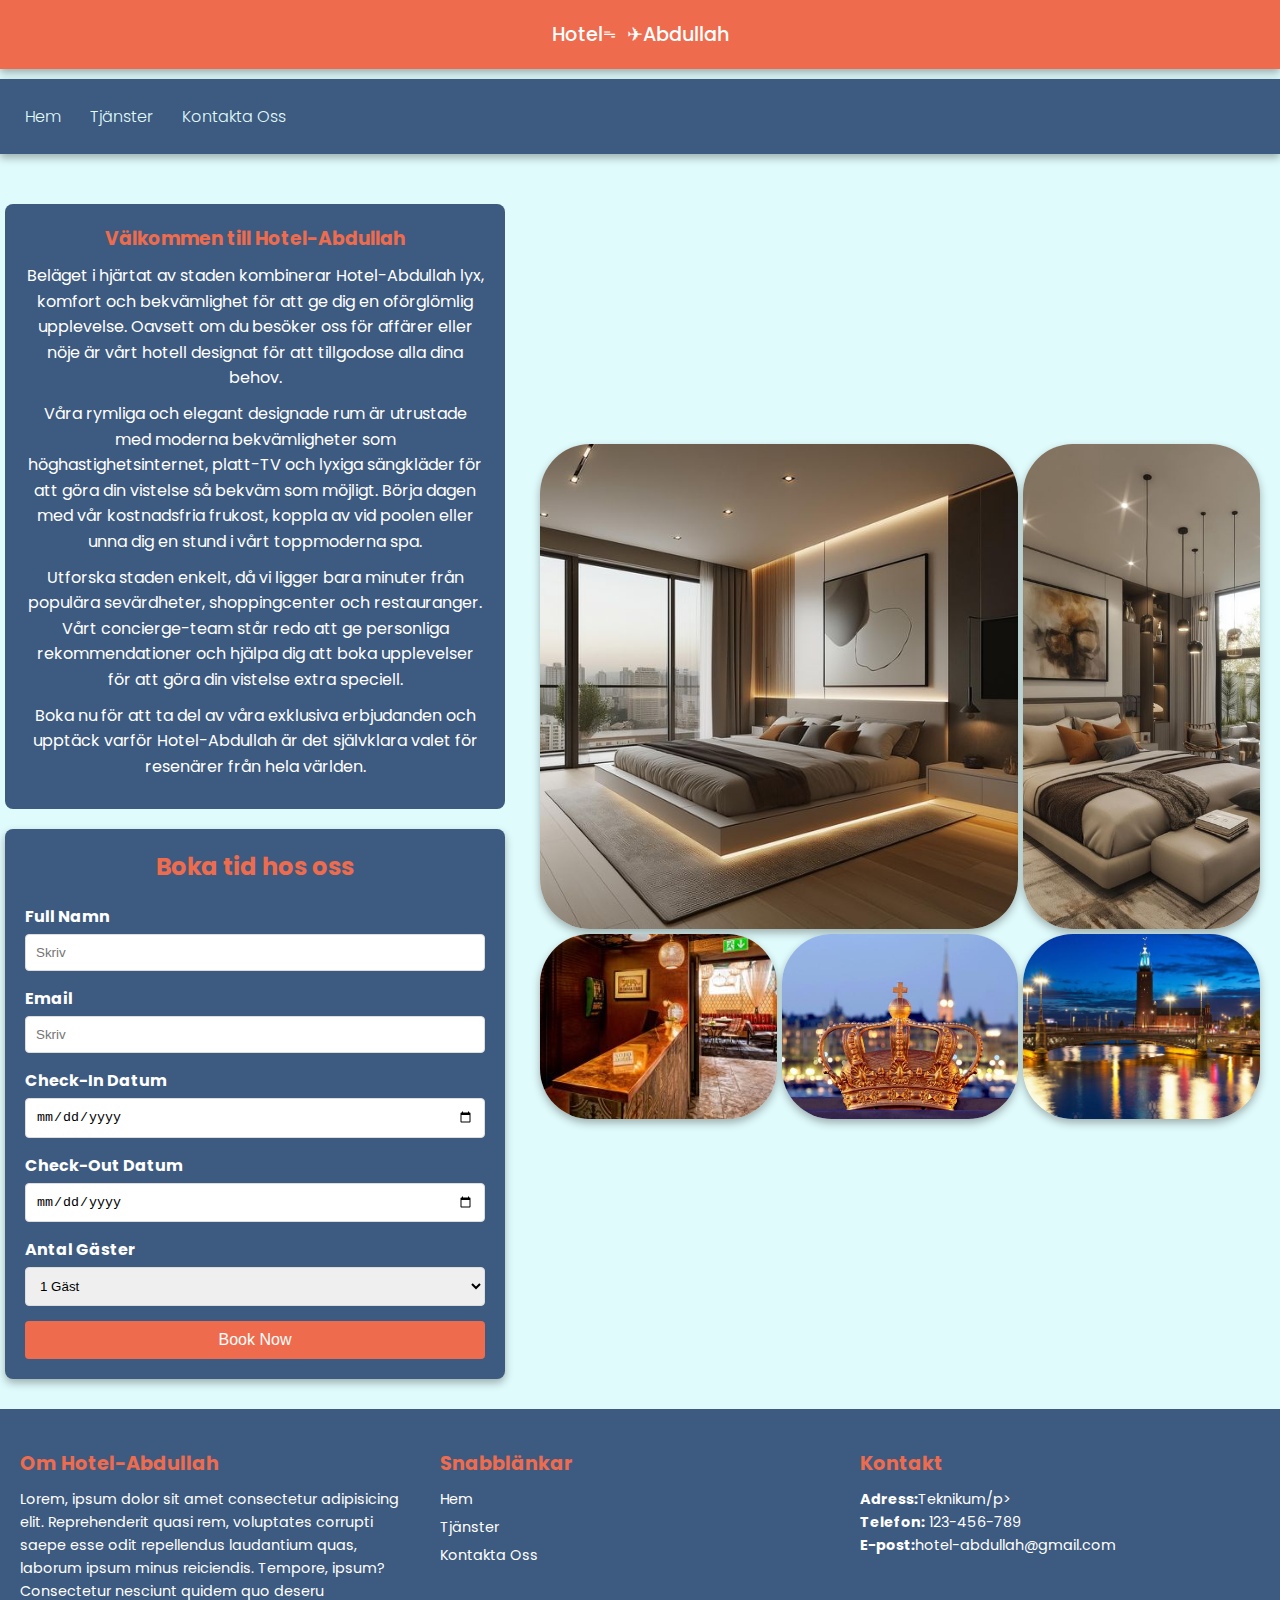
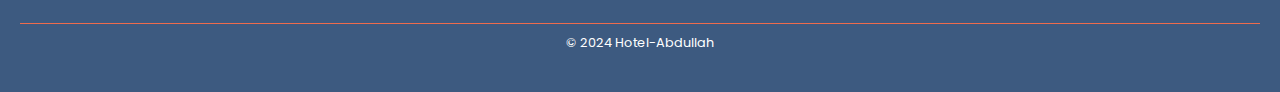
<file: index.html>
<!DOCTYPE html>
<html lang="sv">
<head>
    <meta charset="UTF-8">
    <meta name="viewport" content="width=device-width, initial-scale=1.0">
    <title>Document</title>
    <link rel="stylesheet" href="Hem.css">
    <link href="https://fonts.googleapis.com/css2?family=Inter:ital,opsz,wght@0,14..32,100..900;1,14..32,100..900&family=Poppins:ital,wght@0,100;0,200;0,300;0,400;0,500;0,600;0,700;0,800;0,900;1,100;1,200;1,300;1,400;1,500;1,600;1,700;1,800;1,900&display=swap" rel="stylesheet">
</head>
<body>

    <div class="header">Hotelᯓ ✈︎Abdullah</div>
    <nav class="nav">
        <a href="index.html">Hem</a>
        <a href="Tjänster.html">Tjänster</a>
        <a href="kontakt.html">Kontakta Oss</a>
    </nav>
    <main class="main">
        <div class="booking-section-text">
            <h3>Välkommen till Hotel-Abdullah</h3>
            <p>Beläget i hjärtat av staden kombinerar Hotel-Abdullah lyx, komfort och bekvämlighet för att ge dig en oförglömlig upplevelse. Oavsett om du besöker oss för affärer eller nöje är vårt hotell designat för att tillgodose alla dina behov.</p>
            <p>Våra rymliga och elegant designade rum är utrustade med moderna bekvämligheter som höghastighetsinternet, platt-TV och lyxiga sängkläder för att göra din vistelse så bekväm som möjligt. Börja dagen med vår kostnadsfria frukost, koppla av vid poolen eller unna dig en stund i vårt toppmoderna spa.</p>
            <p>Utforska staden enkelt, då vi ligger bara minuter från populära sevärdheter, shoppingcenter och restauranger. Vårt concierge-team står redo att ge personliga rekommendationer och hjälpa dig att boka upplevelser för att göra din vistelse extra speciell.</p>
            <p>Boka nu för att ta del av våra exklusiva erbjudanden och upptäck varför Hotel-Abdullah är det självklara valet för resenärer från hela världen.</p>

    </div>
        <div class="booking-section">
            <h2>Boka tid hos oss</h2>
            <form action="#" method="POST">
                <div class="form-group">
                    <label for="name">Full Namn</label>
                    <input type="text" id="name" name="name" placeholder="Skriv" required>
                </div>
                <div class="form-group">
                    <label for="email">Email</label>
                    <input type="email" id="email" name="email" placeholder="Skriv" required>
                </div>
                <div class="form-group">
                    <label for="checkin">Check-In Datum</label>
                    <input type="date" id="checkin" name="checkin" required>
                </div>
                <div class="form-group">
                    <label for="checkout">Check-Out Datum</label>
                    <input type="date" id="checkout" name="checkout" required>
                </div>
                <div class="form-group">
                    <label for="guests">Antal Gäster</label>
                    <select id="guests" name="guests" required>
                        <option value="1">1 Gäst</option>
                        <option value="2">2 Gäst</option>
                        <option value="3">3 Gäst</option>
                        <option value="4">4 Gäst</option>
                        <option value="5">5+ Gäst</option>
                    </select>
                </div>
                <button type="submit" class="booking-btn">Book Now</button>
            </form>
        </div>
    </main>
    <aside class="sidebar">
        <div class="sidebar-container">
            <div class="bild1"><img src="/bilder/bild1.jpg" alt=""></div>   
            <div class="bild2"><img src="bilder/bild2.jpg" alt=""></div>     
            <div class="bild3"><img src="/bilder/bild3.jpg" alt=""></div>     
            <div class="bild4"><img src="/bilder/bild4.jpg" alt=""></div>     
            <div class="bild5"><img src="/bilder/bild5.jpg" alt=""></div>        
        </div>
    </aside>
    <footer class="footer">
        <div class="footer-content">
            <div class="footer-section about">
                <h3>Om Hotel-Abdullah</h3>
                <p>
                    Lorem, ipsum dolor sit amet consectetur adipisicing elit. Reprehenderit quasi rem, voluptates corrupti saepe esse odit repellendus laudantium quas, laborum ipsum minus reiciendis. Tempore, ipsum? Consectetur nesciunt quidem quo deseru
                </p>
            </div>
            <div class="footer-section links">
                <h3>Snabblänkar</h3>
                <ul>
                    <li><a href="index.html">Hem</a></li>
                    <li><a href="Tjänster.html">Tjänster</a></li>
                    <li><a href="kontakt.html">Kontakta Oss</a></li>
                </ul>
            </div>
            <div class="footer-section contact">
                <h3>Kontakt</h3>
                <p><strong>Adress:</strong>Teknikum/p>
                <p><strong>Telefon:</strong> 123-456-789</p>
                <p><strong>E-post:</strong>hotel-abdullah@gmail.com</p>
            </div>
        </div>
        <div class="footer-bottom">
            <p>&copy; 2024 Hotel-Abdullah</p>
        </div>
    </footer>
    
</body>
</html>
</file>
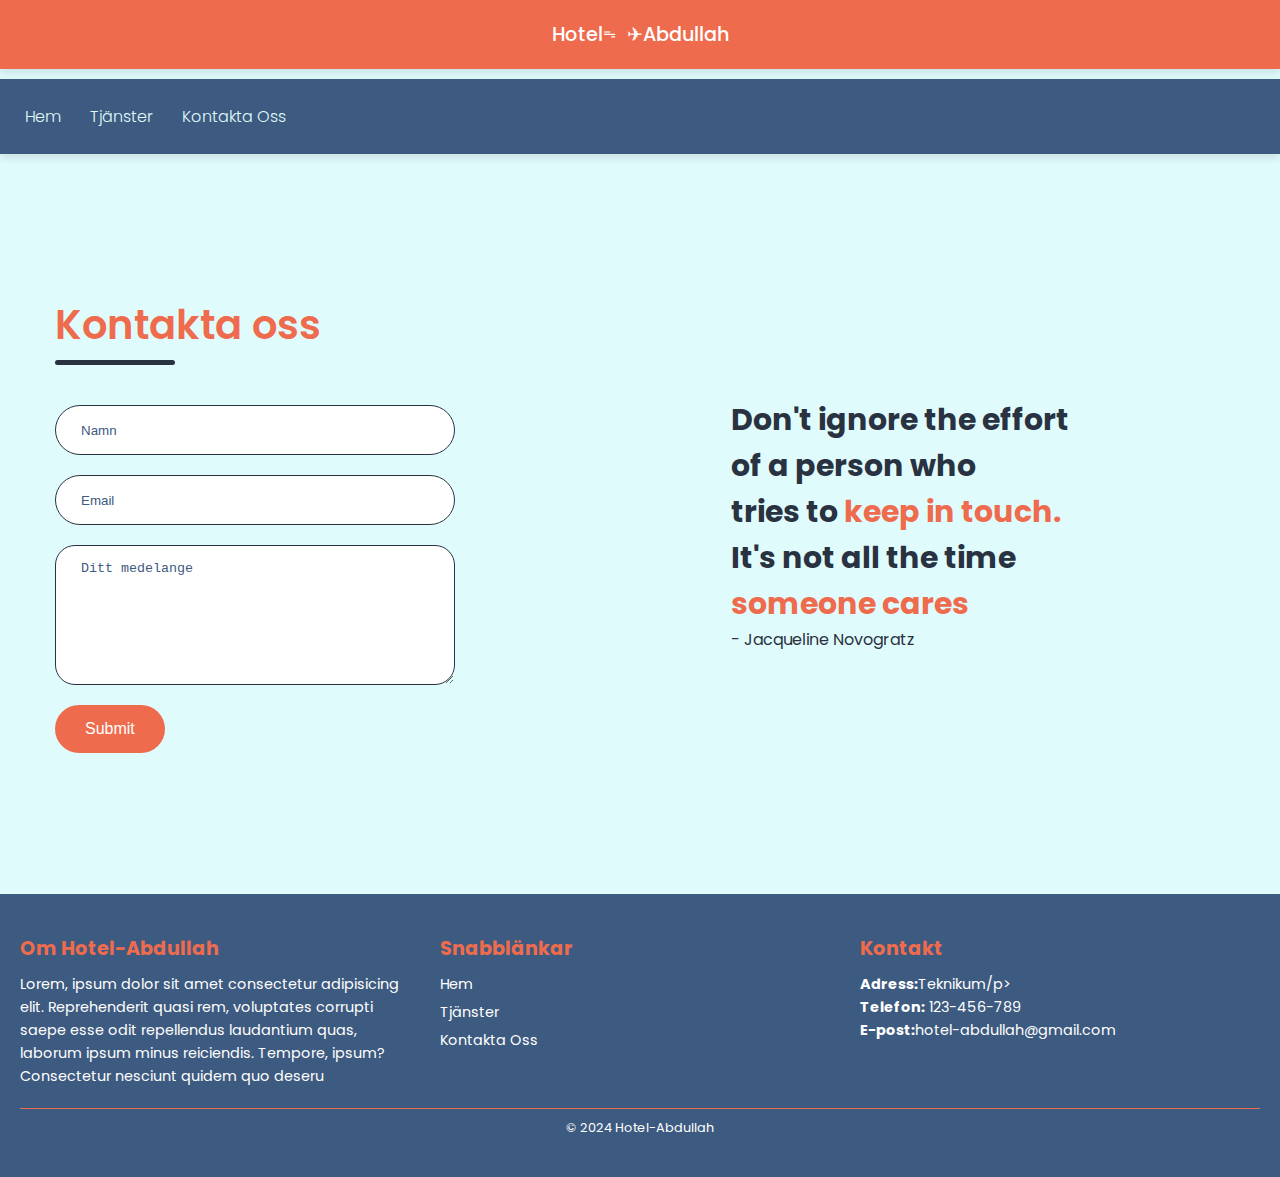
<file: kontakt.html>
<!DOCTYPE html>
<html lang="en">
<head>
    <meta charset="UTF-8">
    <meta name="viewport" content="width=device-width, initial-scale=1.0">
    <title>Document</title>
    <link rel="stylesheet" href="kontakt.css">
    <link href="https://fonts.googleapis.com/css2?family=Inter:ital,opsz,wght@0,14..32,100..900;1,14..32,100..900&family=Poppins:ital,wght@0,100;0,200;0,300;0,400;0,500;0,600;0,700;0,800;0,900;1,100;1,200;1,300;1,400;1,500;1,600;1,700;1,800;1,900&display=swap" rel="stylesheet">
</head>
<body>
    <div class="header">Hotelᯓ ✈︎Abdullah</div>
    <nav class="nav">
        <a href="index.html">Hem</a>
        <a href="Tjänster.html">Tjänster</a>
        <a href="contact.html">Kontakta Oss</a>
    </nav>
    <main class="main">
        <div class="kontakt-container">
            <form action="" class="kontakt-left">
                <div class="kontakt-left-title">
                    <h2>Kontakta oss</h2>
                    <hr>
                </div>
                <input type="text" name="namn" placeholder="Namn" class="kontakt-input" required>
                <input type="email" name="email" placeholder="Email" class="kontakt-input" required>
                <textarea name="message" placeholder="Ditt medelange" class="kontakt-input" required></textarea>
                <button type="submit">Submit</button>
            </form>
        </div>
    </main>
    <aside class="sidebar">
        <div>
            <h2 class="dikt">Don't ignore the effort <br>of a person who <br> tries to <Span class="Others">keep in touch. </Span><br> It's not all the time <br><span class="Others">someone cares</span></h2>
            <p class="författarre">- Jacqueline Novogratz</p>
        </div>
    </aside>
    <footer class="footer">
        <div class="footer-content">
            <div class="footer-section about">
                <h3>Om Hotel-Abdullah</h3>
                <p>
                    Lorem, ipsum dolor sit amet consectetur adipisicing elit. Reprehenderit quasi rem, voluptates corrupti saepe esse odit repellendus laudantium quas, laborum ipsum minus reiciendis. Tempore, ipsum? Consectetur nesciunt quidem quo deseru
                </p>
            </div>
            <div class="footer-section links">
                <h3>Snabblänkar</h3>
                <ul>
                    <li><a href="index.html">Hem</a></li>
                    <li><a href="Tjänster.html">Tjänster</a></li>
                    <li><a href="kontakt.html">Kontakta Oss</a></li>
                </ul>
            </div>
            <div class="footer-section contact">
                <h3>Kontakt</h3>
                <p><strong>Adress:</strong>Teknikum/p>
                <p><strong>Telefon:</strong> 123-456-789</p>
                <p><strong>E-post:</strong>hotel-abdullah@gmail.com</p>
            </div>
        </div>
        <div class="footer-bottom">
            <p>&copy; 2024 Hotel-Abdullah</p>
        </div>
    </footer>
</body>
</html>
</file>
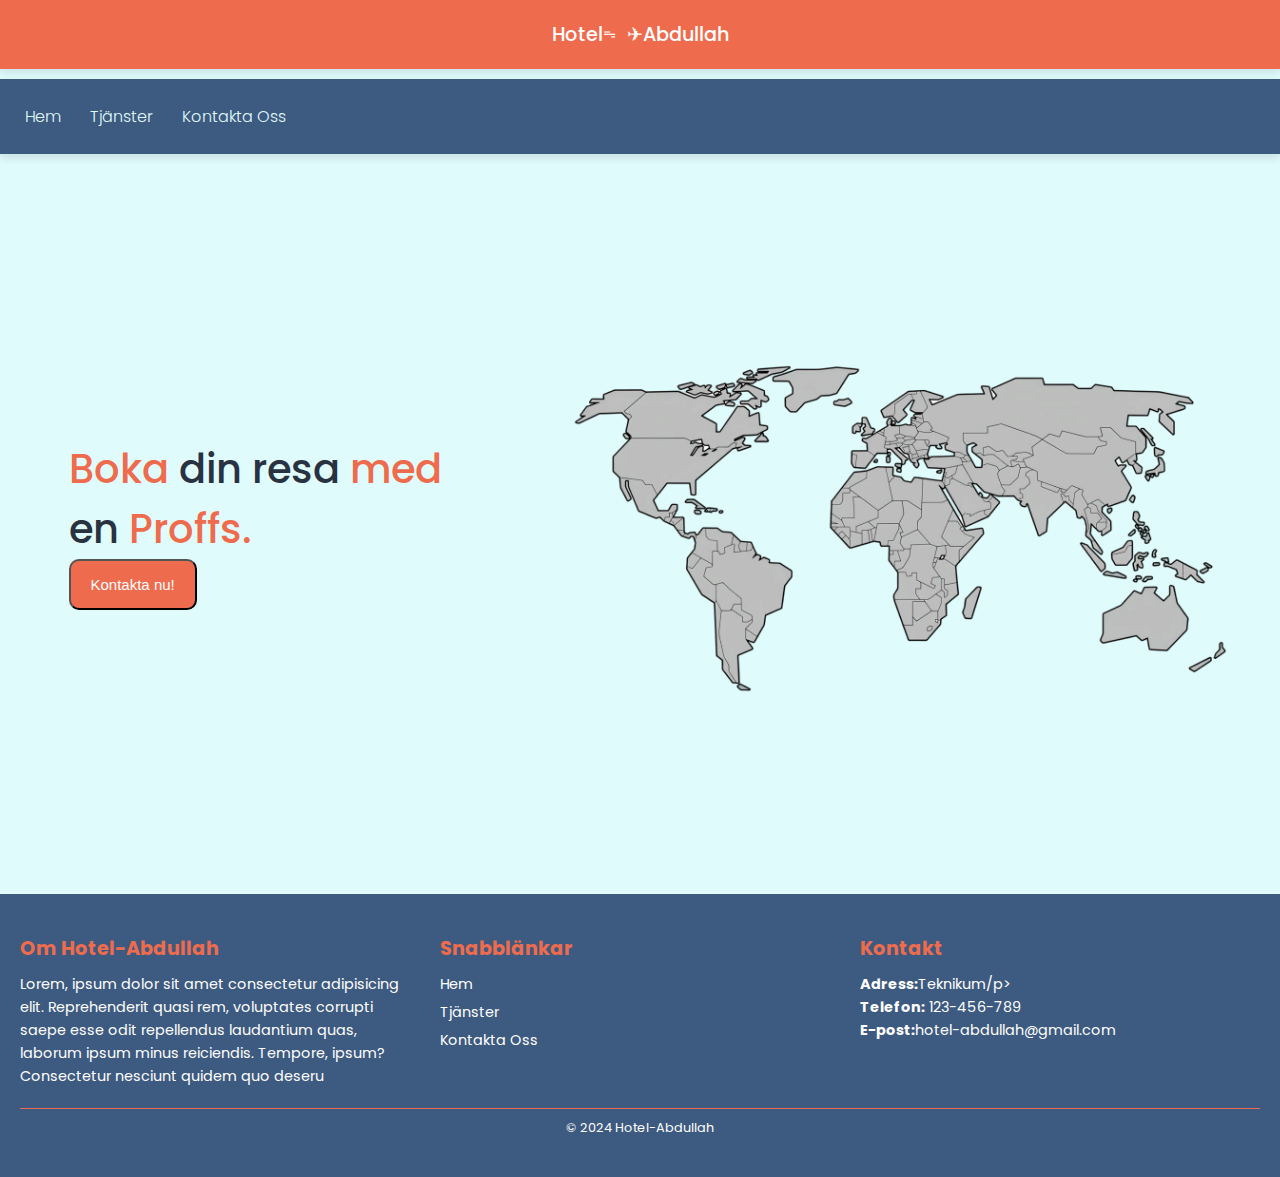
<file: Tjänster.html>
<!DOCTYPE html>
<html lang="en">
<head>
    <meta charset="UTF-8">
    <meta name="viewport" content="width=device-width, initial-scale=1.0">
    <title>Document</title>
    <link rel="stylesheet" href="tjänster.css">
    <link href="https://fonts.googleapis.com/css2?family=Inter:ital,opsz,wght@0,14..32,100..900;1,14..32,100..900&family=Poppins:ital,wght@0,100;0,200;0,300;0,400;0,500;0,600;0,700;0,800;0,900;1,100;1,200;1,300;1,400;1,500;1,600;1,700;1,800;1,900&display=swap" rel="stylesheet">

</head>
<body>
    <div class="header">Hotelᯓ ✈︎Abdullah</div>
    <nav class="nav">
        <a href="index.html">Hem</a>
        <a href="Tjänster.html">Tjänster</a>
        <a href="kontakt.html">Kontakta Oss</a>
    </nav>


    <main class="main">
        <div class="booking">
            <h2 class="main-text"><span class="En-proffs">Boka </span>din resa <span class="En-proffs">med</span> <br> en <span class="En-proffs"> Proffs.</span></h2>
            <button class="bnt-kontakt">Kontakta nu!</button>
        </div>
    </main>
    <aside class="sidebar">
        <img src="/bilder/worldmap.png" alt="worldmap" class="worldmap">

    </aside>
    <footer class="footer">
        <div class="footer-content">
            <div class="footer-section about">
                <h3>Om Hotel-Abdullah</h3>
                <p>
                    Lorem, ipsum dolor sit amet consectetur adipisicing elit. Reprehenderit quasi rem, voluptates corrupti saepe esse odit repellendus laudantium quas, laborum ipsum minus reiciendis. Tempore, ipsum? Consectetur nesciunt quidem quo deseru
                </p>
            </div>
            <div class="footer-section links">
                <h3>Snabblänkar</h3>
                <ul>
                    <li><a href="index.html">Hem</a></li>
                    <li><a href="Tjänster.html">Tjänster</a></li>
                    <li><a href="kontakt.html">Kontakta Oss</a></li>
                </ul>
            </div>
            <div class="footer-section contact">
                <h3>Kontakt</h3>
                <p><strong>Adress:</strong>Teknikum/p>
                <p><strong>Telefon:</strong> 123-456-789</p>
                <p><strong>E-post:</strong>hotel-abdullah@gmail.com</p>
            </div>
        </div>
        <div class="footer-bottom">
            <p>&copy; 2024 Hotel-Abdullah</p>
        </div>
    </footer>
</body>
</html>
</file>
<file: Hem.css>
:root {
    --color-white: #ffffff; 
    --color-black: #3d5a80; 
    --color-primary: #98c1d9; 
    --color-secondary: #e0fbfc; 
    --color-accent: #ee6c4d; 
    --color-text-dark: #293241; 
    --color-text-light: #ffffff; 
    --box-shadow: 0 4px 8px rgba(0, 0, 0, 0.3);
    --box-shadow-intense: 0 4px 8px rgba(0, 0, 0, 0.6);
}




* {
    margin: 0;
    padding: 0;
    box-sizing: border-box;
}

body {
    font-family: Poppins;
    background: var(--color-secondary);
    color: var(--color-text-dark);
    display: grid;
    grid-template-columns:  1fr 1fr 2fr 1fr;
    grid-template-rows:1fr 0.6fr 6fr 1fr ;
    grid-template-areas:
        "header header header header"
        "nav nav nav nav"
        "main main sidebar sidebar"
        "footer footer footer footer";
    height: 100vh;
    gap: 10px;
}


.header {
    grid-area: header;
    align-items: center;
    background: var(--color-accent);
    color: var(--color-text-light);
    font-size: 1.2rem;
    font-weight: 500;
    padding: 20px;
    text-align: center;
    box-shadow: var(--box-shadow);
}

.nav {
    grid-area: nav;
    display: flex;
    align-items: center;
    background: var(--color-black);
    color: var(--color-accent);
    padding: 15px 10px;
    box-shadow: var(--box-shadow);
}

.nav a {
    text-decoration: none;
    color: var(--color-secondary);
    padding: 10px 15px;
    border-radius: 5px;
    font-weight: 300;
    transition: var(--transition);
}

.nav a:hover {
    background-color: var(--color-text-dark);
}

.main {
    
    grid-area: main;
    padding: 20px;
    border-radius: 8px;
    display: flex;
    flex-direction: column;
    justify-content: space-between;
    align-items: center;
}


.booking-section {
    background: var(--color-black);
    border-radius: 8px;
    box-shadow: var(--box-shadow);
    width: 500px;
    padding: 20px;
}

.booking-section h2 {
    text-align: center;
    margin-bottom: 20px;
    color: var(--color-accent);
}

.form-group {
    margin-bottom: 15px;
}

.form-group label {
    display: block;
    margin-bottom: 5px;
    font-weight: bold;
    color: var(--color-text-light);
}

.form-group input, .form-group select {
    width: 100%;
    padding: 10px;
    border: 1px solid #ddd;
    border-radius: 4px;
    box-sizing: border-box;
}

.form-group input:focus, .form-group select:focus {
    border-color: var(--color-accent);
    outline: none;
}

.booking-btn {
    background: var(--color-accent);
    color: #fff;
    border: none;
    border-radius: 4px;
    padding: 10px;
    width: 100%;
    cursor: pointer;
    font-size: 16px;
    transition: ease .3s;
}

.booking-btn:hover {
    background: #cd5641;
}

.booking-btn:focus {
    outline: none;
}

.booking-section-text {
    background-color: var(--color-black);
    padding: 20px;
    border-radius: 8px;
    text-align: center;
    color: var(--color-text-light);
    margin: 20px 0;
    width: 500px;
}

.booking-section-text h3 {
    margin-bottom: 10px;
    color: var(--color-accent);
}

.booking-section-text p {
    margin: 10px 0;
    line-height: 1.6;
}




.sidebar {
    grid-area: sidebar;
    padding: 20px;
    border-radius: 8px;
    box-sizing: border-box;
    display: flex;
    justify-content: space-around;
    align-items: center;
}

.sidebar .sidebar-container{
    display: grid;
    grid-template-columns: 1fr 1fr 1fr;
    grid-template-rows:1fr 200px;
    grid-template-areas: 
    "bild1 bild1 bild2"
    "bild1 bild1 bild2"
    "bild3 bild4 bild5";
    gap: 5px;
}




.bild1 {
    grid-area: bild1;
    border-radius: 50px;
    transition: ease 0.4s;
}


.bild2 {
    border-radius: 50px;
    grid-area: bild2;
    transition: ease 0.4s;
}

.bild3 {
    border-radius: 50px;
    grid-area: bild3;
    transition: ease 0.4s;

}
.bild4 {
    border-radius: 50px;
    grid-area: bild4;
    transition: ease 0.4s;

}
.bild5 {
    border-radius: 50px;
    grid-area: bild5;
    transition: ease 0.4s;

}

.bild1:hover{
    transform: scale(0.99);
    box-shadow: var(--box-shadow-intense);
    border-radius: 50px;

}
.bild2:hover{
    transform: scale(0.99);
    box-shadow: var(--box-shadow-intense);


}
.bild3:hover{
    transform: scale(0.99);
    box-shadow: var(--box-shadow-intense);

}
.bild4:hover{
    transform: scale(0.99);
    box-shadow: var(--box-shadow-intense);

}
.bild5:hover{
    transform: scale(0.99);
    box-shadow: var(--box-shadow-intense);

}

img {
    object-fit: cover;
    box-sizing: border-box;
    width: 100%;
    height: 100%;
    border-radius: 50px;
    box-shadow: var(--box-shadow);
}


.footer {
    grid-area: footer;
    background-color: var(--color-black);
    color: var(--color-text-light);
    padding: 40px 20px;
    gap: 20px;
}

.footer-content {
    display: flex;
    justify-content: space-between;
    flex-wrap: wrap;
    gap: 20px;
}

.footer-section {
    flex: 1;
    min-width: 200px;
}

.footer-section h3 {
    margin-bottom: 10px;
    color: var(--color-accent);
    font-size: 1.2rem;
}

.footer-section p, .footer-section ul {
    margin: 0;
    font-size: 0.9rem;
    line-height: 1.6;
}

.footer-section ul {
    list-style: none;
    padding: 0;
}

.footer-section ul li {
    margin: 5px 0;
}

.footer-section ul li a {
    color: var(--color-text-light);
    text-decoration: none;
    transition: var(--transition);
}

.footer-section ul li a:hover {
    color: var(--color-accent);
}

.footer-bottom {
    text-align: center;
    font-size: 0.8rem;
    border-top: 1px solid var(--color-accent);
    padding-top: 10px;
    margin-top: 20px;
}

.footer-bottom p {
    margin: 0;
}


@media (max-width: 750px) {
    body {
        grid-template-columns: 1fr;
        grid-template-rows: auto auto auto 1fr auto auto;
        grid-template-areas:
            "header"
            "nav"
            "main"
            "sidebar"
            "footer";
    }

    .nav {
        flex-direction: column;
        gap: 10px;
    }

    .main, .sidebar {
        padding: 15px;
    }

    .sidebar .sidebar-container{
        width: 300px;
    }

    .booking-section{
        width: 300px;
    }

    .booking-section-text{
        width: 300px;
    }


}
</file>
<file: kontakt.css>
:root {
    --color-white: #ffffff; 
    --color-black: #3d5a80; 
    --color-primary: #98c1d9; 
    --color-secondary: #e0fbfc; 
    --color-accent: #ee6c4d; 
    --color-text-dark: #293241; 
    --color-text-light: #ffffff; 
    --box-shadow: 0 4px 8px rgba(0, 0, 0, 0.1);
}
* {
    margin: 0;
    padding: 0;
    box-sizing: border-box;
}

body {
    font-family: Poppins;
    background: var(--color-secondary);
    color: var(--color-text-dark);
    display: grid;
    grid-template-columns:  1fr 1fr 2fr 1fr;
    grid-template-rows:1fr 0.6fr 6fr 1fr ;
    grid-template-areas:
        "header header header header"
        "nav nav nav nav"
        "main main sidebar sidebar"
        "footer footer footer footer";
    height: 100vh;
    gap: 10px;
}

.header {
    grid-area: header;
    align-items: center;
    background: var(--color-accent);
    color: var(--color-text-light);
    font-size: 1.2rem;
    font-weight: 500;
    padding: 20px;
    box-shadow: var(--box-shadow);
    display: flex;
    justify-content: space-around;
    align-items: center;
}



.nav {
    grid-area: nav;
    display: flex;
    align-items: center;
    background: var(--color-black);
    color: var(--color-accent);
    padding: 15px 10px;
    box-shadow: var(--box-shadow);
}

.nav a {
    text-decoration: none;
    color: var(--color-secondary);
    padding: 10px 15px;
    border-radius: 5px;
    font-weight: 300;
    transition: var(--transition);
}

.nav a:hover {
    background-color: var(--color-text-dark);
}


.main { 
    grid-area: main;
    padding: 20px;
    display: flex;
    justify-content: center;
    align-items: center;
    height: 80vh;
}

.kontakt-container {
    display: flex;
    align-items: center;
    justify-content: space-evenly;
}

.kontakt-left {
    display: flex;
    flex-direction: column;
    align-items: start;
    gap: 20px;
}

.kontakt-left-title h2 {
    font-weight: 600;
    color: var(--color-accent);
    font-size: 40px;
    margin-bottom: 5px;
}

.kontakt-left-title hr {
    border: none;
    width: 120px;
    height: 5px;
    background-color: var(--color-text-dark);
    border-radius: 10px;
    margin-bottom: 20px;
}

.kontakt-input {
    width: 400px;
    height: 50px;
    border: 1px solid var(--color-text-dark);
    outline: none;
    padding-left: 25px;
    font-weight: 400;
    color: var(--color-text-dark);
    border-radius: 50px;
}

.kontakt-left textarea {
    height: 140px;
    padding-top: 15px;
    border-radius: 20px;
}

.kontakt-input:focus {
    border: 2px solid var(--color-accent);
}

.kontakt-input::placeholder {
    color: var(--color-black);
}

.kontakt-left button {
    display: flex;
    align-items: center;
    padding: 15px 30px;
    font-size: 16px;
    color: var(--color-text-light);
    gap: 10px;
    border: none;
    border-radius: 50px;
    background:var(--color-accent);
    cursor: pointer;
    transition: ease 0.5s;
}

.kontakt-left button:hover {
    background: var(--color-black);
}



.sidebar {
    grid-area: sidebar;
    padding: 20px;
    border-radius: 8px;
    box-sizing: border-box;
    display: flex;
    justify-content: space-around;
    align-items: center;
}

.dikt {
    font-size: 30px;
}

.Others {
    color: #ee6c4d;
    transition: ease 0.5s;
} 

.Others:hover {
    background-color: var(--color-black);
}

.footer {
    grid-area: footer;
    background-color: var(--color-black);
    color: var(--color-text-light);
    padding: 40px 20px;
    gap: 20px;
}

.footer-content {
    display: flex;
    justify-content: space-between;
    flex-wrap: wrap;
    gap: 20px;
}

.footer-section {
    flex: 1;
    min-width: 200px;
}

.footer-section h3 {
    margin-bottom: 10px;
    color: var(--color-accent);
    font-size: 1.2rem;
}

.footer-section p, .footer-section ul {
    margin: 0;
    font-size: 0.9rem;
    line-height: 1.6;
}

.footer-section ul {
    list-style: none;
    padding: 0;
}

.footer-section ul li {
    margin: 5px 0;
}

.footer-section ul li a {
    color: var(--color-text-light);
    text-decoration: none;
    transition: var(--transition);
}

.footer-section ul li a:hover {
    color: var(--color-accent);
}

.footer-bottom {
    text-align: center;
    font-size: 0.8rem;
    border-top: 1px solid var(--color-accent);
    padding-top: 10px;
    margin-top: 20px;
}

.footer-bottom p {
    margin: 0;
}

@media (max-width: 1000px) {
    body {
        grid-template-columns: 1fr;
        grid-template-rows: auto auto auto 1fr auto auto;
        grid-template-areas:
            "header"
            "nav"
            "main"
            "sidebar"
            "footer";
    }

    .nav {
        flex-direction: column;
        gap: 10px;
    }

    .main, .sidebar {
        padding: 15px;
    }
    
    
    
}
</file>
<file: tjänster.css>
:root {
    --color-white: #ffffff; 
    --color-black: #3d5a80; 
    --color-primary: #98c1d9; 
    --color-secondary: #e0fbfc; 
    --color-accent: #ee6c4d; 
    --color-text-dark: #293241; 
    --color-text-light: #ffffff; 
    --box-shadow: 0 4px 8px rgba(0, 0, 0, 0.1);
}
* {
    margin: 0;
    padding: 0;
    box-sizing: border-box;
}

body {
    font-family: Poppins;
    background: var(--color-secondary);
    color: var(--color-text-dark);
    display: grid;
    grid-template-columns:  1fr 1fr 2fr 1fr;
    grid-template-rows:1fr 0.6fr 6fr 1fr ;
    grid-template-areas:
        "header header header header"
        "nav nav nav nav"
        "main main sidebar sidebar"
        "footer footer footer footer";
    height: 100vh;
    gap: 10px;
}

.header {
    grid-area: header;
    align-items: center;
    background: var(--color-accent);
    color: var(--color-text-light);
    font-size: 1.2rem;
    font-weight: 500;
    padding: 20px;
    box-shadow: var(--box-shadow);
    display: flex;
    justify-content: space-around;
    align-items: center;
}



.nav {
    grid-area: nav;
    display: flex;
    align-items: center;
    background: var(--color-black);
    color: var(--color-accent);
    padding: 15px 10px;
    box-shadow: var(--box-shadow);
}

.nav a {
    text-decoration: none;
    color: var(--color-secondary);
    padding: 10px 15px;
    border-radius: 5px;
    font-weight: 300;
    transition: var(--transition);
}

.nav a:hover {
    background-color: var(--color-text-dark);
}

.main { 
    grid-area: main;
    padding: 20px;
    display: flex;
    justify-content: center;
    align-items: center;
    height: 80vh;
}


.main-text {
    font-size: 40px;
    font-weight: 500;
    color: var(--color-text-dark);

}

.En-proffs {
    color: var(--color-accent);
    transition: ease 0.5s;
}

.En-proffs:hover {
    background-color: var(--color-text-dark);
}

.bnt-kontakt {
    background-color: var(--color-accent);
    color: var(--color-white);
    font-size: 15px;
    padding: 15px 20px;
    border-radius: 10px;
    text-decoration: none;
    transition: ease .5s;

}

.bnt-kontakt:hover {
    background-color: #d45b3d;
    transform: scale(0.95);
}

.sidebar {
    grid-area: sidebar;
    padding: 20px;
    border-radius: 8px;
    box-sizing: border-box;
    display: flex;
    justify-content: space-around;
    align-items: center;
}

.worldmap {
    width: 700px;
    height: auto;
    transition: ease 0.5s;
    display: flex;
    align-items: center;
}

.worldmap:hover {
    background-color: var(--color-text-dark);
}

.footer {
    grid-area: footer;
    background-color: var(--color-black);
    color: var(--color-text-light);
    padding: 40px 20px;
    gap: 20px;
}

.footer-content {
    display: flex;
    justify-content: space-between;
    flex-wrap: wrap;
    gap: 20px;
}

.footer-section {
    flex: 1;
    min-width: 200px;
}

.footer-section h3 {
    margin-bottom: 10px;
    color: var(--color-accent);
    font-size: 1.2rem;
}

.footer-section p, .footer-section ul {
    margin: 0;
    font-size: 0.9rem;
    line-height: 1.6;
}

.footer-section ul {
    list-style: none;
    padding: 0;
}

.footer-section ul li {
    margin: 5px 0;
}

.footer-section ul li a {
    color: var(--color-text-light);
    text-decoration: none;
    transition: var(--transition);
}

.footer-section ul li a:hover {
    color: var(--color-accent);
}

.footer-bottom {
    text-align: center;
    font-size: 0.8rem;
    border-top: 1px solid var(--color-accent);
    padding-top: 10px;
    margin-top: 20px;
}

.footer-bottom p {
    margin: 0;
}

@media (max-width: 760px) {
    body {
        grid-template-columns: 1fr;
        grid-template-rows: auto auto auto 1fr auto auto;
        grid-template-areas:
            "header"
            "nav"
            "main"
            "sidebar"
            "footer";
    }

    .nav {
        flex-direction: column;
        gap: 10px;
    }

    .main, .sidebar {
        padding: 15px;

    }
    
    .worldmap {
        width: 340px;
        height: auto;
        display: flex;
        justify-content: center;
        align-items: center;
    }

}
</file>
